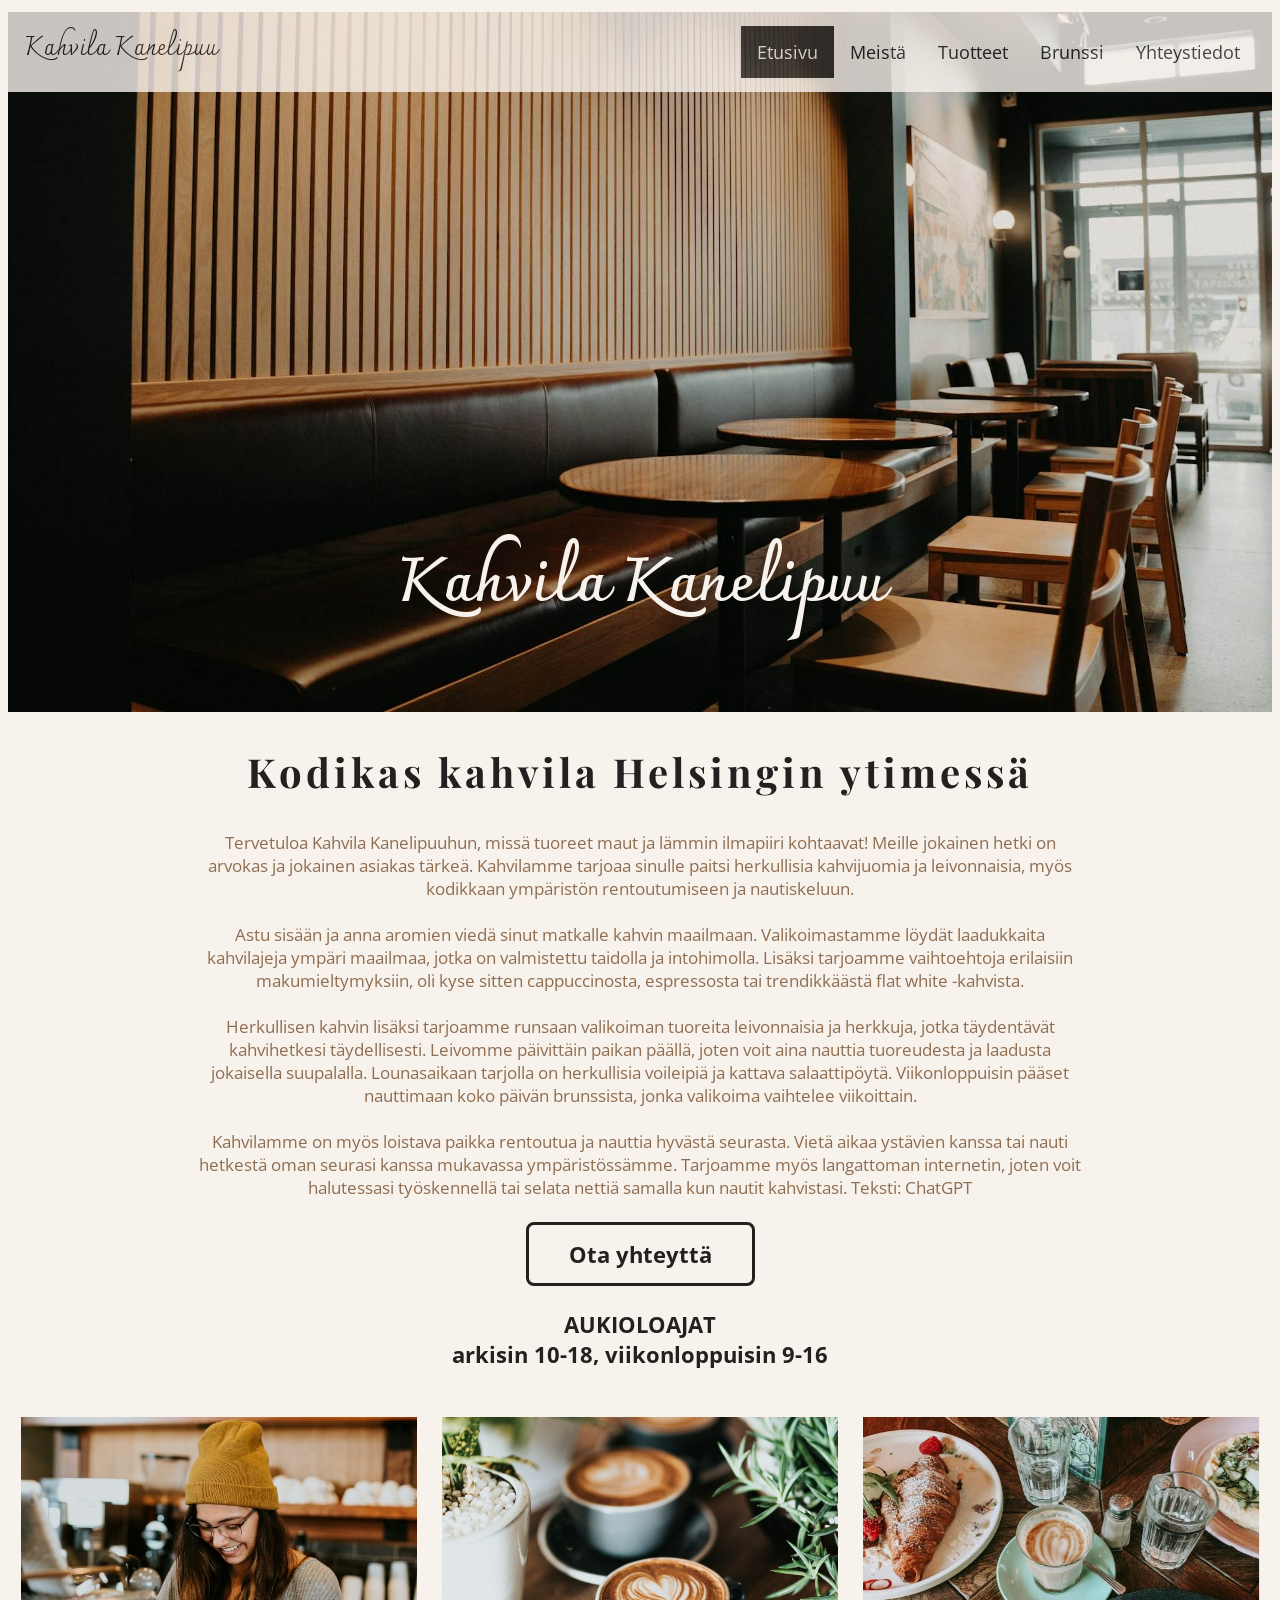
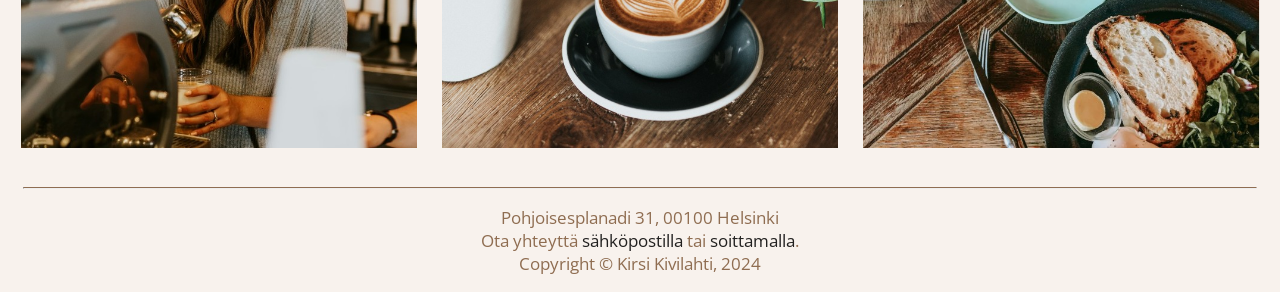
<file: index.html>
<!DOCTYPE html>
<html lang="fi">
<head>
<meta charset="UTF-8">
<meta name="viewport" content="height=device-height, initial-scale=1">
<meta name="robots" content="noindex">
<meta name="googlebot" content="noindex">

<link rel="stylesheet" href="tyyli.css">
<link rel="stylesheet" href="https://fonts.googleapis.com/css?family=Charmonman">
    
<title>Kahvila Kanelipuu - Kodikas kahvila Helsingin ytimessä</title>   
</head>
<body> 

  <!-- Kuva, navi ja otsikko -->
  <div class="bg-img">
    <div class="container">
      <div class="topnav" id="myTopnav">
        <a href="javascript:void(0);" class="icon" onclick="myFunction()">☰</a>
          Kahvila Kanelipuu
            
          <a href="yhteystiedot.html">Yhteystiedot</a>
          <a href="brunssi.html">Brunssi</a>
          <a href="tuotteet.html">Tuotteet</a>
          <a href="meista.html">Meistä</a>
          <a href="https://kkivilahti.github.io/" id="valittu">Etusivu</a>
      </div>
      <div class="centered">
        <h1>Kahvila Kanelipuu</h1>
      </div>
    </div>
  </div>

<!-- Esittelyteksti --> 
  <h2>Kodikas kahvila Helsingin ytimessä</h2>
    <p>
      Tervetuloa Kahvila Kanelipuuhun, missä tuoreet maut ja lämmin ilmapiiri kohtaavat! Meille jokainen hetki on arvokas
      ja jokainen asiakas tärkeä. Kahvilamme tarjoaa sinulle paitsi herkullisia kahvijuomia ja leivonnaisia, myös kodikkaan 
      ympäristön rentoutumiseen ja nautiskeluun.
      <br><br>
      Astu sisään ja anna aromien viedä sinut matkalle kahvin maailmaan. Valikoimastamme löydät laadukkaita kahvilajeja ympäri maailmaa, 
      jotka on valmistettu taidolla ja intohimolla. Lisäksi tarjoamme vaihtoehtoja erilaisiin makumieltymyksiin, oli kyse sitten cappuccinosta, 
      espressosta tai trendikkäästä flat white -kahvista.
      <br><br>
      Herkullisen kahvin lisäksi tarjoamme runsaan valikoiman tuoreita leivonnaisia ja herkkuja, jotka täydentävät kahvihetkesi täydellisesti. 
      Leivomme päivittäin paikan päällä, joten voit aina nauttia tuoreudesta ja laadusta jokaisella suupalalla. Lounasaikaan tarjolla on 
      herkullisia voileipiä ja kattava salaattipöytä. Viikonloppuisin pääset nauttimaan koko päivän brunssista, jonka
      valikoima vaihtelee viikoittain.
      <br><br>
      Kahvilamme on myös loistava paikka rentoutua ja nauttia hyvästä seurasta. Vietä aikaa ystävien kanssa tai nauti hetkestä oman seurasi 
      kanssa mukavassa ympäristössämme. Tarjoamme myös langattoman internetin, joten voit halutessasi työskennellä tai selata nettiä samalla 
      kun nautit kahvistasi. Teksti: ChatGPT
      <br><br>
      <a class="btn btn-primary" href="yhteystiedot.html" role="button">Ota yhteyttä</a><br><br>
      <span class="nosto">AUKIOLOAJAT<br>arkisin 10-18, viikonloppuisin 9-16</span>
    </p>
    <br>
    
    <!-- Kuvalinkit -->
    <div class="container-wrapper">
      <div class="container2">
        <img src="tyontekijapieni.jpg" alt="Kuva kahvilatyöntekijästä" class="image" style="width:100%">
        <div class="middle">
          <div class="text"><a href="meista.html">Meistä</a></div>
        </div>
      </div>

      <div class="container3">
        <img src="tuotteet.jpg" alt="Kuva kahvikupeista" class="image" style="width:100%">
        <div class="middle">
          <div class="text"><a href="tuotteet.html">Tuotteet</a></div>
        </div>
      </div>

      <div class="container4">
        <img src="brunssi.jpg" alt="Kuva brunssitarjoilusta" class="image" style="width:100%">
        <div class="middle">
          <div class="text"><a href="brunssi.html">Brunssi</a></div>
        </div>
      </div>
    </div>
  
  <!-- Alatunniste -->
  <footer>
    <div>
      <br><hr>
      <p>
        Pohjoisesplanadi 31, 00100 Helsinki<br>
        Ota yhteyttä <a href="mailto:kanelipuu@gmail.com">sähköpostilla</a> tai
        <a href="tel:040404040">soittamalla</a>.
        <br>Copyright &copy; Kirsi Kivilahti, 2024
      </p>
    </div>
  </footer>
    
  <!-- Navigointi pienille näytöille -->
   <script>
      function myFunction() {
        var x = document.getElementById("myTopnav");
        if (x.className === "topnav") {
          x.className += " responsive";
        } else {
          x.className = "topnav";
        }
      } 
  </script>
  </body></html>
</file>
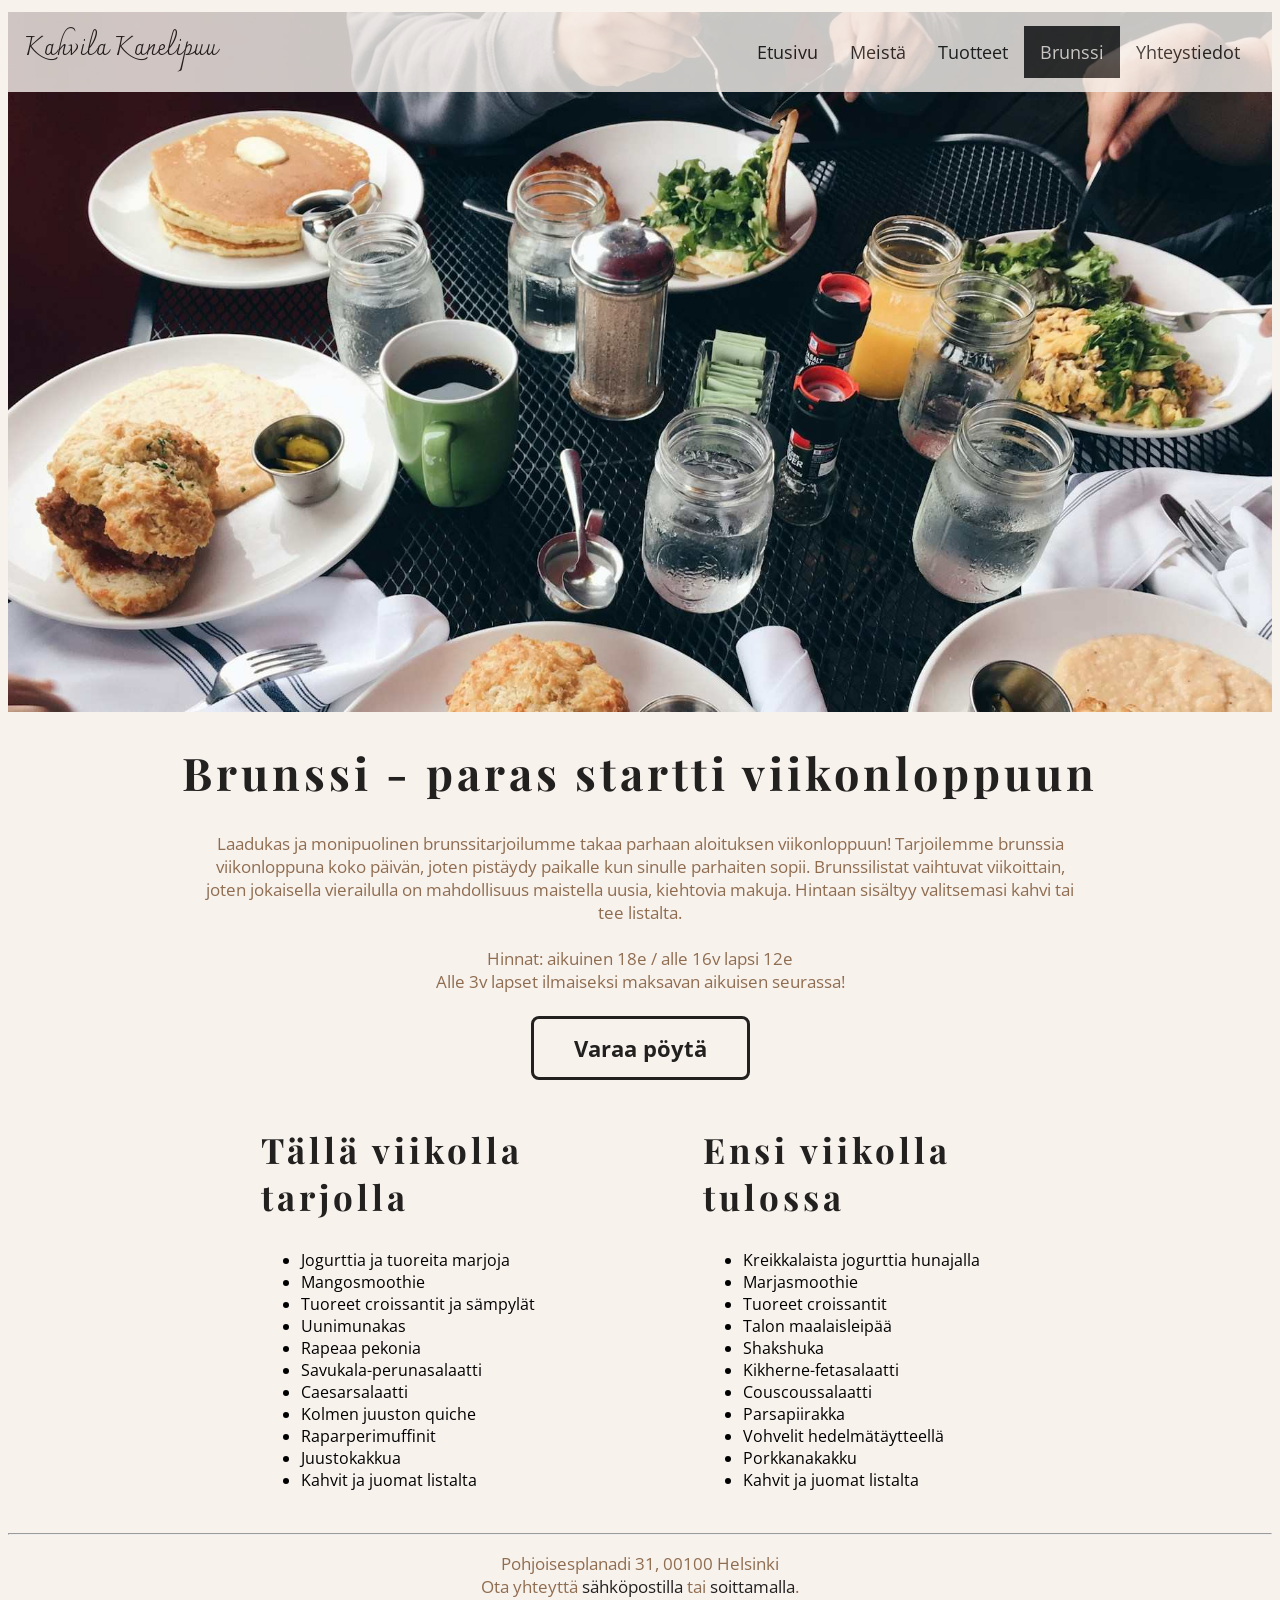
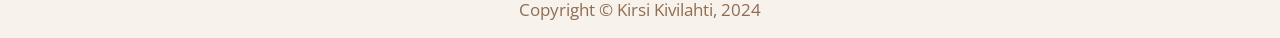
<file: brunssi.html>
<!DOCTYPE html>
<html lang="fi">
<head>
<meta name="robots" content="noindex">
<meta name="googlebot" content="noindex">
<meta name="viewport" content="height=device-height, initial-scale=1">
<meta charset="UTF-8">
    <link rel="stylesheet" href="tyyli4.css">
    <title>Kahvila Kanelipuu - Kruunaa viikonloppusi herkullisella brunssilla</title>
</head>

<body>
  <!-- Kuva ja navi -->
  <div class="bg-img">
    <div class="container">
      <div class="topnav" id="myTopnav">
      <a href="javascript:void(0);" class="icon" onclick="myFunction()">☰</a>
        Kahvila Kanelipuu
            
        <a href="yhteystiedot.html">Yhteystiedot</a>
        <a href="brunssi.html" id="valittu">Brunssi</a>
        <a href="tuotteet.html">Tuotteet</a>
        <a href="meista.html">Meistä</a>
        <a href="https://kkivilahti.github.io/">Etusivu</a>
      </div>
    </div>
  </div>
      
<!-- Sivun pääsisältö, brunssilistat -->
<h1>Brunssi - paras startti viikonloppuun</h1>
<p>
  Laadukas ja monipuolinen brunssitarjoilumme takaa parhaan aloituksen viikonloppuun! Tarjoilemme
  brunssia viikonloppuna koko päivän, joten pistäydy paikalle kun sinulle parhaiten sopii.
  Brunssilistat vaihtuvat viikoittain, joten jokaisella vierailulla on mahdollisuus maistella uusia, kiehtovia makuja. 
  Hintaan sisältyy valitsemasi kahvi tai tee listalta. 
<br><br>
  Hinnat: aikuinen 18e / alle 16v lapsi 12e<br>
  Alle 3v lapset ilmaiseksi maksavan aikuisen seurassa!<br><br>
<a class="btn btn-primary" href="yhteystiedot.html" role="button">Varaa pöytä</a>
</p>

<div class="row">
  <div class="column">
    <h2>Tällä viikolla tarjolla</h2>
      <ul>
        <li>Jogurttia ja tuoreita marjoja</li>
        <li>Mangosmoothie</li>
        <li>Tuoreet croissantit ja sämpylät</li>
        <li>Uunimunakas</li>
        <li>Rapeaa pekonia</li>
        <li>Savukala-perunasalaatti</li>
        <li>Caesarsalaatti</li>
        <li>Kolmen juuston quiche</li>
        <li>Raparperimuffinit</li>
        <li>Juustokakkua</li>
        <li>Kahvit ja juomat listalta</li>
      </ul>
  </div>
  <div class="column">
    <h2>Ensi viikolla tulossa</h2>
    <ul>
      <li>Kreikkalaista jogurttia hunajalla</li>
      <li>Marjasmoothie</li>
      <li>Tuoreet croissantit</li>
      <li>Talon maalaisleipää</li>
      <li>Shakshuka</li>
      <li>Kikherne-fetasalaatti</li>
      <li>Couscoussalaatti</li>
      <li>Parsapiirakka</li>
      <li>Vohvelit hedelmätäytteellä</li>
      <li>Porkkanakakku</li>
      <li>Kahvit ja juomat listalta</li>
    </ul>
  </div>
</div>

<!-- Alatunniste -->
<footer>
    <div>
      <br><hr>
      <p>Pohjoisesplanadi 31, 00100 Helsinki<br>
        Ota yhteyttä <a href="mailto:kanelipuu@gmail.com">sähköpostilla</a> tai
        <a href="tel:040404040">soittamalla</a>.
        <br>Copyright &copy; Kirsi Kivilahti, 2024</p>
    </div>
  </footer>

<!-- Navigointi pienille näytöille -->
 <script>
  function myFunction() {
    var x = document.getElementById("myTopnav");
    if (x.className === "topnav") {
      x.className += " responsive";
    } else {
      x.className = "topnav";
    }
  } </script> 
</body>
</html>
</file>
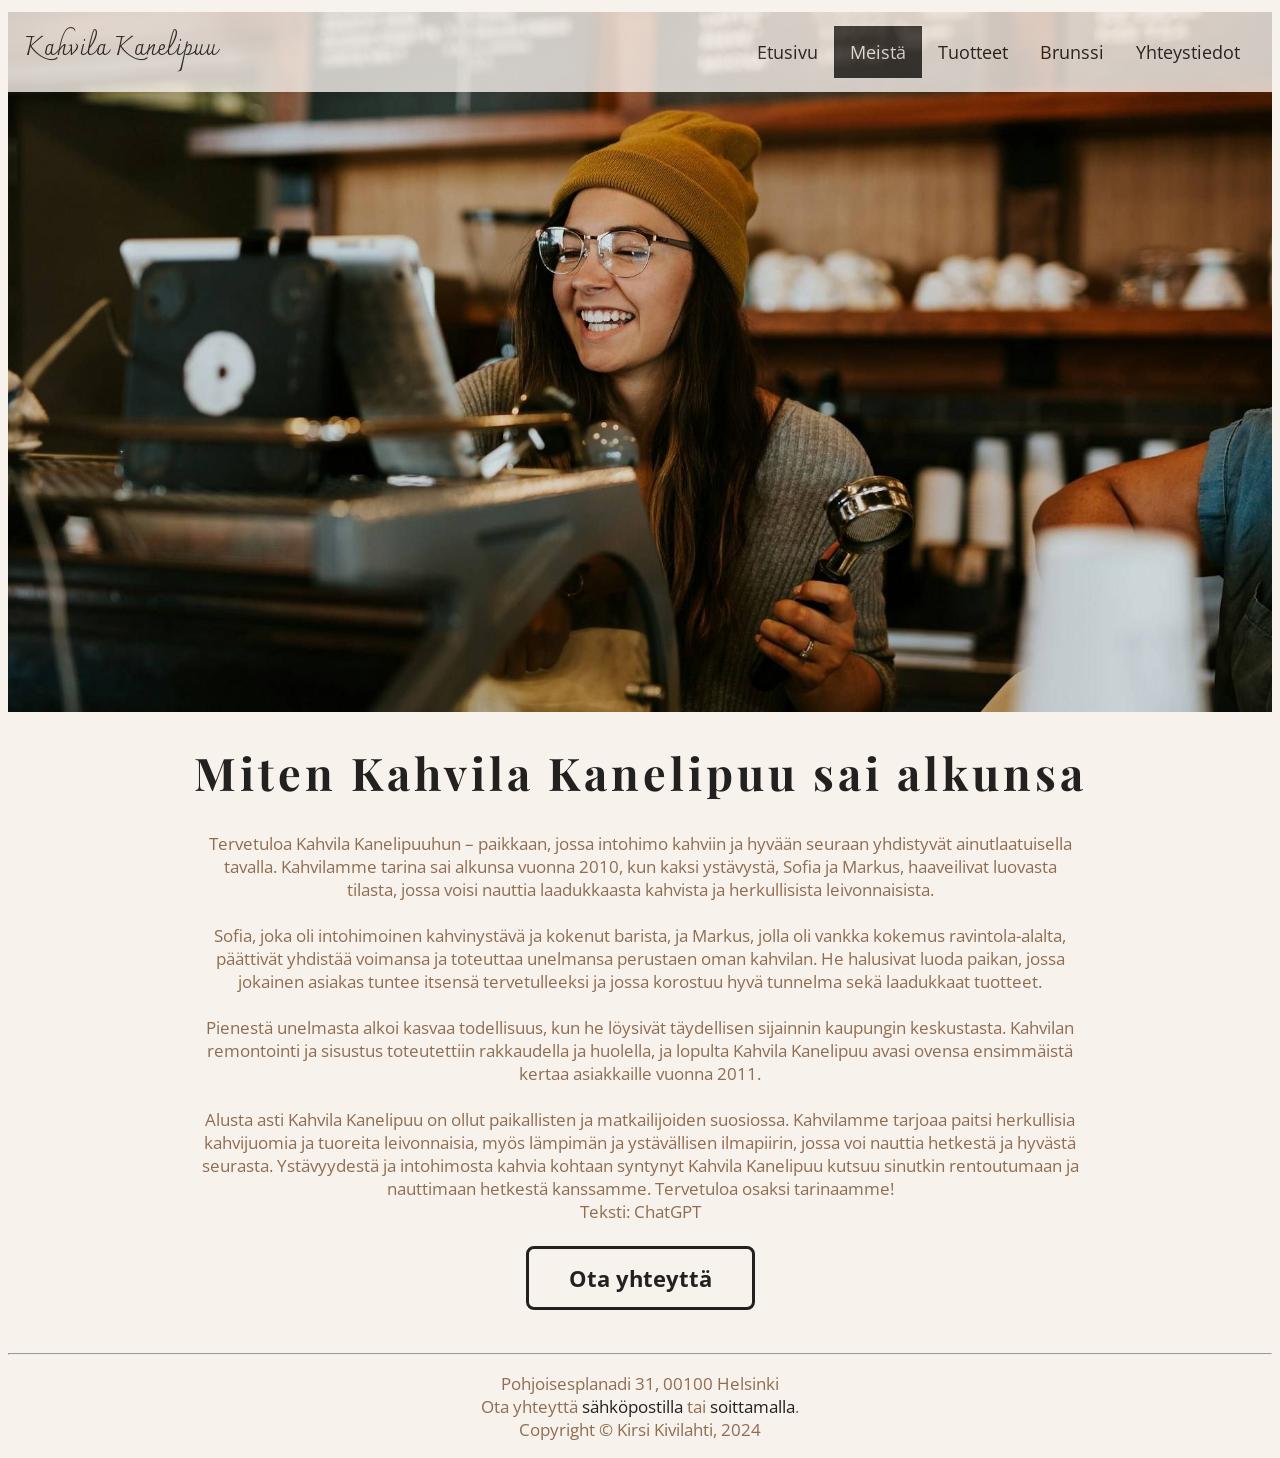
<file: meista.html>
<!DOCTYPE html>
<html lang="fi">
<head>
<meta name="robots" content="noindex">
<meta name="googlebot" content="noindex">
<meta name="viewport" content="height=device-height, initial-scale=1">
<meta charset="UTF-8">
    <link rel="stylesheet" href="tyyli2.css">
    <title>Kahvila Kanelipuu - Kahvia taidolla ja intohimolla</title>
</head>

<body>
  <!-- Kuva ja navi -->
  <div class="bg-img">
    <div class="container">
      <div class="topnav" id="myTopnav">
      <a href="javascript:void(0);" class="icon" onclick="myFunction()">☰</a>
        Kahvila Kanelipuu
        
        <a href="yhteystiedot.html">Yhteystiedot</a>
        <a href="brunssi.html">Brunssi</a>
        <a href="tuotteet.html">Tuotteet</a>
        <a href="meista.html" id="valittu">Meistä</a>
        <a href="https://kkivilahti.github.io/">Etusivu</a>
      </div>
    </div>
  </div>

<!-- Sivun pääsisältö, esittelyteksti -->
  <h1>Miten Kahvila Kanelipuu sai alkunsa</h1>
    <p>
      Tervetuloa Kahvila Kanelipuuhun – paikkaan, jossa intohimo kahviin ja hyvään seuraan yhdistyvät ainutlaatuisella tavalla. 
      Kahvilamme tarina sai alkunsa vuonna 2010, kun kaksi ystävystä, Sofia ja Markus, haaveilivat luovasta tilasta, jossa 
      voisi nauttia laadukkaasta kahvista ja herkullisista leivonnaisista.
            <br><br>
      Sofia, joka oli intohimoinen kahvinystävä ja kokenut barista, ja Markus, jolla oli vankka kokemus ravintola-alalta, 
      päättivät yhdistää voimansa ja toteuttaa unelmansa perustaen oman kahvilan. He halusivat luoda paikan, jossa jokainen 
      asiakas tuntee itsensä tervetulleeksi ja jossa korostuu hyvä tunnelma sekä laadukkaat tuotteet.
            <br><br>
      Pienestä unelmasta alkoi kasvaa todellisuus, kun he löysivät täydellisen sijainnin kaupungin keskustasta. Kahvilan 
      remontointi ja sisustus toteutettiin rakkaudella ja huolella, ja lopulta Kahvila Kanelipuu avasi ovensa ensimmäistä kertaa asiakkaille vuonna 2011.
            <br><br>
      Alusta asti Kahvila Kanelipuu on ollut paikallisten ja matkailijoiden suosiossa. Kahvilamme tarjoaa paitsi herkullisia kahvijuomia 
      ja tuoreita leivonnaisia, myös lämpimän ja ystävällisen ilmapiirin, jossa voi nauttia hetkestä ja hyvästä seurasta. Ystävyydestä ja 
      intohimosta kahvia kohtaan syntynyt Kahvila Kanelipuu kutsuu sinutkin rentoutumaan ja nauttimaan hetkestä kanssamme. Tervetuloa osaksi tarinaamme!
      <br>Teksti: ChatGPT<br><br>
    
    <a class="btn btn-primary" href="yhteystiedot.html" role="button">Ota yhteyttä</a>
  </p>

<!-- Alatunniste -->
<footer>
    <div><br><hr>
      <p>Pohjoisesplanadi 31, 00100 Helsinki <br>
        Ota yhteyttä <a href="mailto:info@kahvilakanelipuu.fi">sähköpostilla</a> tai
        <a href="tel:040404040">soittamalla</a>.
        <br>Copyright &copy; Kirsi Kivilahti, 2024</p>
    </div>
  </footer>

<!-- Navigointi pienille näytöille -->
<script>
    function myFunction() {
      var x = document.getElementById("myTopnav");
      if (x.className === "topnav") {
        x.className += " responsive";
      } else {
        x.className = "topnav";
      }
    } 
</script> 
</body></html>
</file>
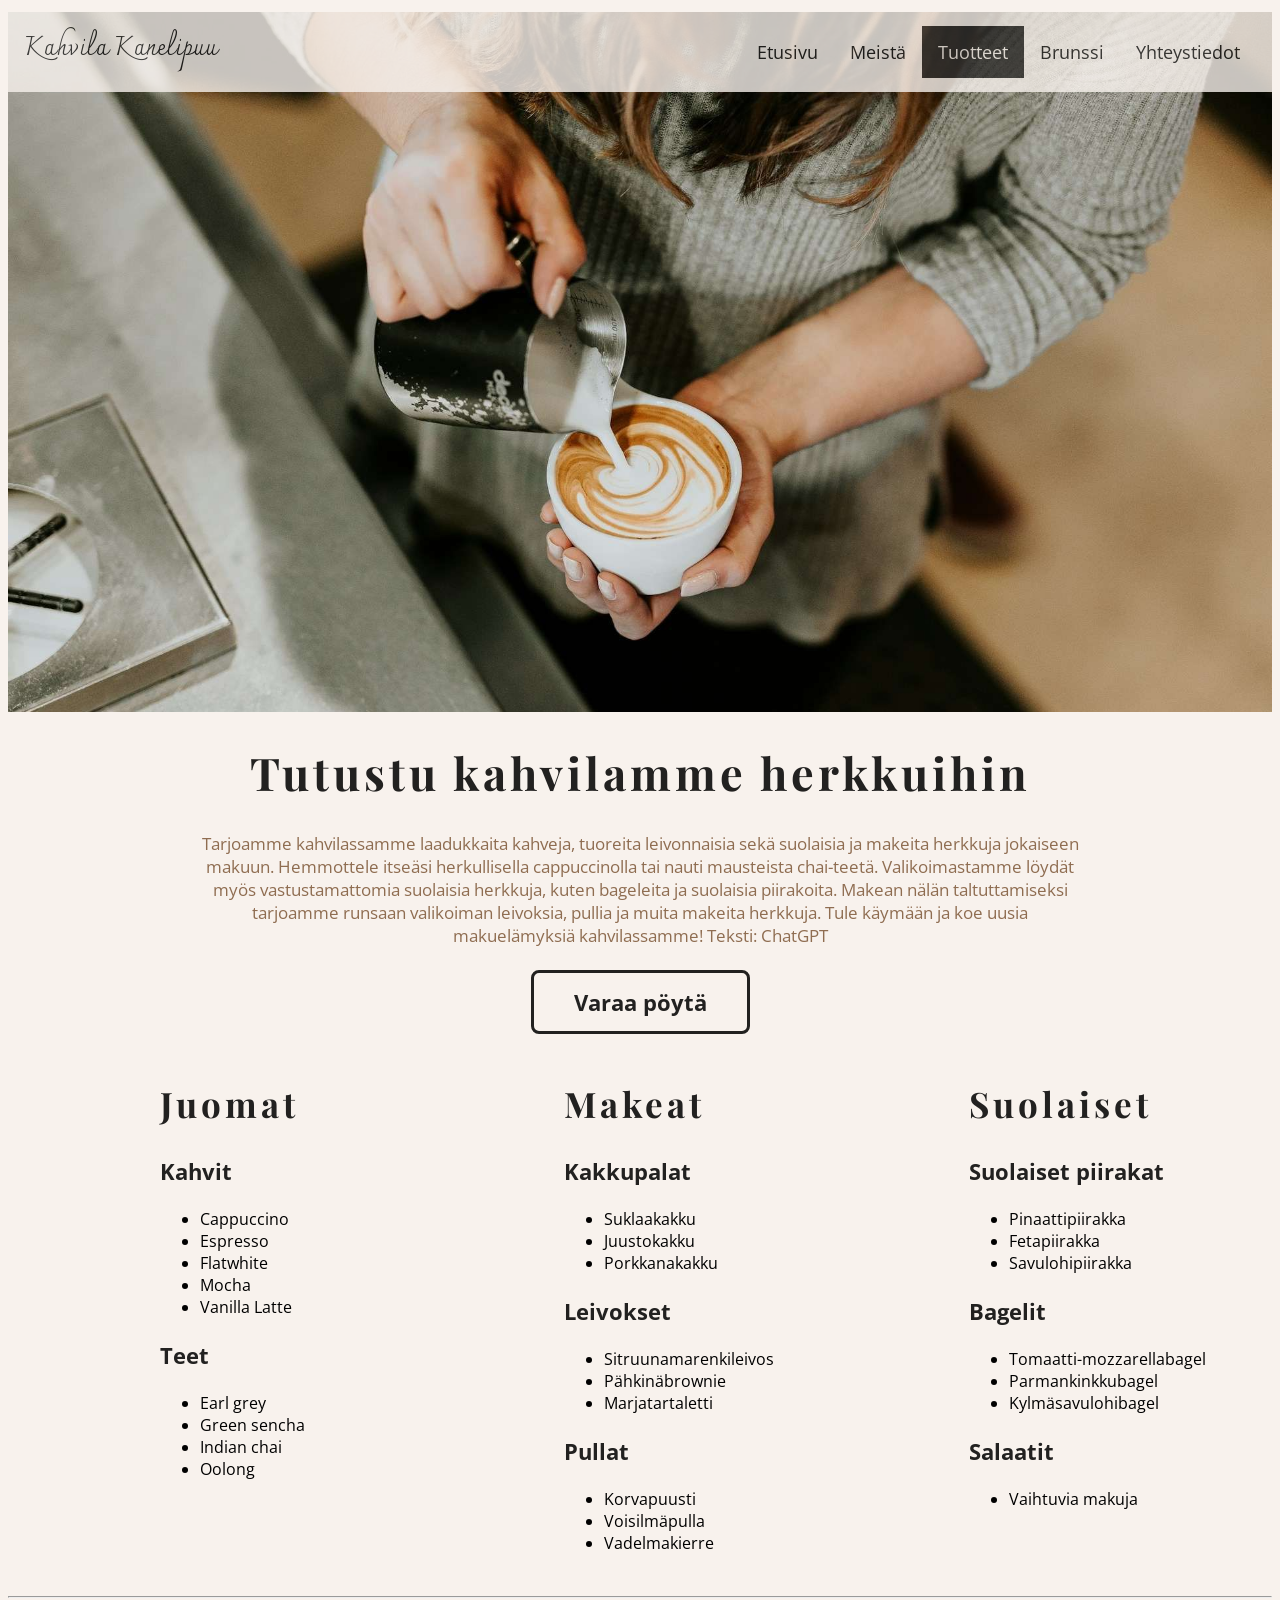
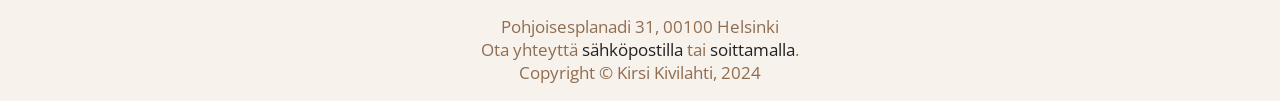
<file: tuotteet.html>
<!DOCTYPE html>
<html lang="fi">
<head>
<meta name="robots" content="noindex">
<meta name="googlebot" content="noindex">
<meta name="viewport" content="height=device-height, initial-scale=1">
<meta charset="UTF-8">
    <link rel="stylesheet" href="tyyli3.css">
    <title>Kahvila Kanelipuu - Ensiluokkaista kahvia ja tuoreita leivonnaisia</title>
</head>

<body>
  <!-- Kuva ja navi -->
  <div class="bg-img">
    <div class="container">
      <div class="topnav" id="myTopnav">
      <a href="javascript:void(0);" class="icon" onclick="myFunction()">☰</a>
        Kahvila Kanelipuu
            
        <a href="yhteystiedot.html">Yhteystiedot</a>
        <a href="brunssi.html">Brunssi</a>
        <a href="tuotteet.html" id="valittu">Tuotteet</a>
        <a href="meista.html">Meistä</a>
        <a href="https://kkivilahti.github.io/">Etusivu</a>
      </div>
    </div>
  </div>

  <h1>Tutustu kahvilamme herkkuihin</h1>
  <p>
    Tarjoamme kahvilassamme laadukkaita kahveja, tuoreita leivonnaisia sekä suolaisia ja makeita herkkuja
    jokaiseen makuun. Hemmottele itseäsi herkullisella cappuccinolla tai nauti mausteista chai-teetä.
    Valikoimastamme löydät myös vastustamattomia suolaisia herkkuja, kuten bageleita ja suolaisia piirakoita. 
    Makean nälän taltuttamiseksi tarjoamme runsaan valikoiman leivoksia, pullia ja muita makeita 
    herkkuja. Tule käymään ja koe uusia makuelämyksiä kahvilassamme! Teksti: ChatGPT
  <br><br>
  <a class="btn btn-primary" href="yhteystiedot.html" role="button">Varaa pöytä</a>
  </p>

  <!-- Tuotelistat -->
  <div class="row">
    <div class="column">
      <h2>Juomat</h2>
        <h3>Kahvit</h3>
        <ul>
          <li>Cappuccino</li>
          <li>Espresso</li>
          <li>Flatwhite</li>
          <li>Mocha</li>
          <li>Vanilla Latte</li>
        </ul>
        <h3>Teet</h3>
        <ul>
          <li>Earl grey</li>
          <li>Green sencha</li>
          <li>Indian chai</li>
          <li>Oolong</li>
        </ul>
    </div>
    <div class="column">
      <h2>Makeat</h2>
      <h3>Kakkupalat</h3>
      <ul>
        <li>Suklaakakku</li>
        <li>Juustokakku</li>
        <li>Porkkanakakku</li>
      </ul>
      <h3>Leivokset</h3>
      <ul>
        <li>Sitruunamarenkileivos</li>
        <li>Pähkinäbrownie</li>
        <li>Marjatartaletti</li>
      </ul>
      <h3>Pullat</h3>
      <ul>
        <li>Korvapuusti</li>
        <li>Voisilmäpulla</li>
        <li>Vadelmakierre</li>
      </ul>
    </div>
    <div class="column">
      <h2>Suolaiset</h2>
      <h3>Suolaiset piirakat</h3>
      <ul>
        <li>Pinaattipiirakka</li>
        <li>Fetapiirakka</li>
        <li>Savulohipiirakka</li>
      </ul>
      <h3>Bagelit</h3>
      <ul>
        <li>Tomaatti-mozzarellabagel</li>
        <li>Parmankinkkubagel</li>
        <li>Kylmäsavulohibagel</li>
      </ul>
      <h3>Salaatit</h3>
      <ul>
        <li>Vaihtuvia makuja</li>
      </ul>
    </div>
  </div>

<!-- Alatunniste -->
<footer>
    <div><br><hr>
      <p>Pohjoisesplanadi 31, 00100 Helsinki<br>
        Ota yhteyttä <a href="mailto:kanelipuu@gmail.com">sähköpostilla</a> tai
        <a href="tel:040404040">soittamalla</a>.
        <br>Copyright &copy; Kirsi Kivilahti, 2024</p>
    </div>
  </footer>

<!-- Navi pienille näytöille -->
  <script>
  function myFunction() {
    var x = document.getElementById("myTopnav");
    if (x.className === "topnav") {
      x.className += " responsive";
    } else {
      x.className = "topnav";
    }
  } 
  </script> 
</body>
</html>
</file>
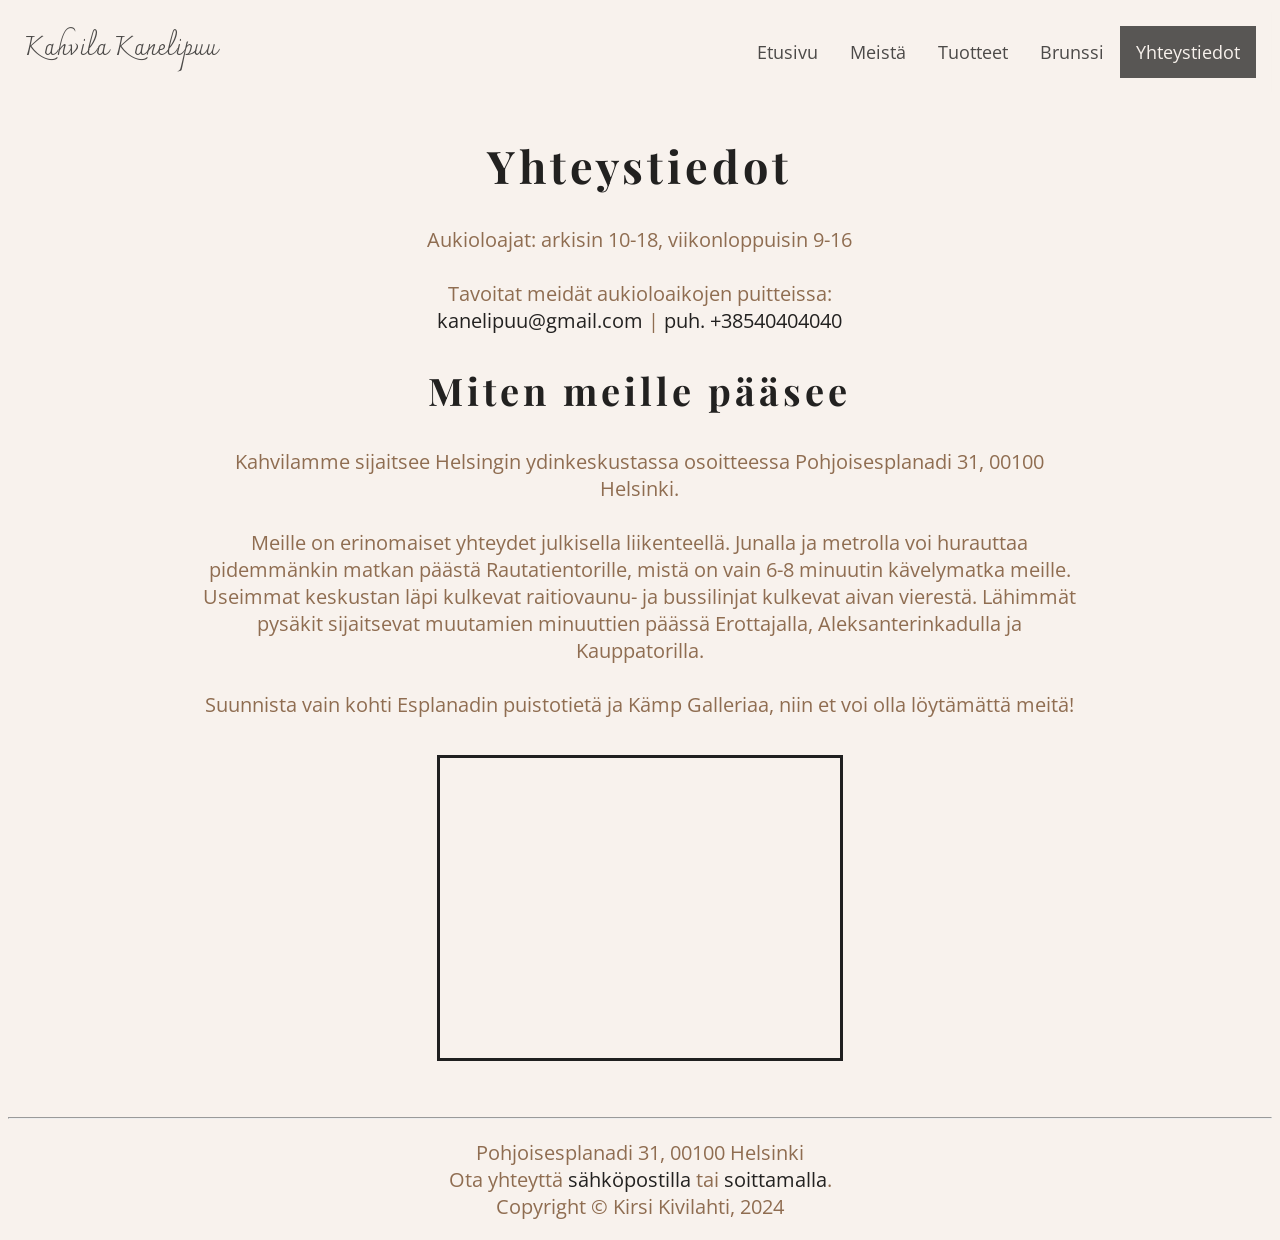
<file: yhteystiedot.html>
<!DOCTYPE html>
<html lang="fi">
<head>
<meta name="robots" content="noindex">
<meta name="googlebot" content="noindex">
<meta name="viewport" content="height=device-height, initial-scale=1">
<meta charset="UTF-8">

<link rel="stylesheet" href="tyyli5.css">
<title>Kahvila Kanelipuu - arvostamme yhteydenottoasi</title>
</head>

<body>
<!-- Navigointi -->
<div class="topnav" id="myTopnav">
  <a href="javascript:void(0);" class="icon" onclick="myFunction()">☰</a>
    Kahvila Kanelipuu
        
    <a href="yhteystiedot.html" id="valittu">Yhteystiedot</a>
    <a href="brunssi.html">Brunssi</a>
    <a href="tuotteet.html">Tuotteet</a>
    <a href="meista.html">Meistä</a>
    <a href="https://kkivilahti.github.io/">Etusivu</a>
</div>

<!-- Sivun tekstit ja kartta -->
<div class="container">
  <div class="text">
    <h1>Yhteystiedot</h1>
    <p>
      Aukioloajat: arkisin 10-18, viikonloppuisin 9-16<br><br>
      Tavoitat meidät aukioloaikojen puitteissa:<br>
      <a href="mailto:kanelipuu@gmail.com">kanelipuu@gmail.com</a> | <a href="tel:040404040">puh. +38540404040</a>
    </p>

    <h2>Miten meille pääsee</h2>
    <p>
      Kahvilamme sijaitsee Helsingin ydinkeskustassa osoitteessa Pohjoisesplanadi 31, 00100 Helsinki.<br><br>
      Meille on erinomaiset yhteydet julkisella liikenteellä. Junalla ja metrolla voi hurauttaa pidemmänkin matkan päästä Rautatientorille, mistä on vain 6-8 minuutin kävelymatka meille. 
      Useimmat keskustan läpi kulkevat raitiovaunu- ja bussilinjat kulkevat aivan vierestä. Lähimmät pysäkit sijaitsevat muutamien minuuttien päässä 
      Erottajalla, Aleksanterinkadulla ja Kauppatorilla.<br><br>Suunnista vain kohti Esplanadin puistotietä ja Kämp Galleriaa, niin et voi olla löytämättä meitä!</p>
  </div>
  <div>
      <iframe id="kartta" src="https://www.google.com/maps/embed?pb=!1m18!1m12!1m3!1d1984.743037722776!2d24.947355491489816!3d60.16843271436221!2m3!1f0!2f0!3f0!3m2!1i1024!2i768!4f13.1!3m3!1m2!1s0x46920bce9784a7f1%3A0xcd8d79f54efd8bd5!2sPohjoisesplanadi%2031%2C%2000100%20Helsinki!5e0!3m2!1sfi!2sfi!4v1709812743510!5m2!1sfi!2sfi" width="400" height="300" style="border: 3px solid #202020;" allowfullscreen="" loading="lazy" referrerpolicy="no-referrer-when-downgrade"></iframe>
  </div>
</div>

<!-- Alatunniste -->
<footer>
  <div>
    <br><hr>
    <p>
      Pohjoisesplanadi 31, 00100 Helsinki<br>
      Ota yhteyttä <a href="mailto:kanelipuu@gmail.com">sähköpostilla</a> tai
      <a href="tel:040404040">soittamalla</a>.
      <br>Copyright &copy; Kirsi Kivilahti, 2024
    </p>
  </div>
</footer>

<!-- Navigointi pienille näytöille-->
  <script>
    function myFunction() {
      var x = document.getElementById("myTopnav");
      if (x.className === "topnav") {
        x.className += " responsive";
      } else {
        x.className = "topnav";
      }
    }
  </script> 
  </body></html>
</file>
<file: tyyli.css>
@import url(https://fonts.googleapis.com/css?family=Charmonman);
@import url(https://fonts.googleapis.com/css?family=Playfair+Display);
@import url(https://fonts.googleapis.com/css?family=Open+Sans);

body {
  background-color: #f8f2ed;
} 

h1 {
  font-family: "Charmonman";
  font-size: 100px;
  color: #f8f2ed;
}

h2 {
  font-family: "Playfair Display";
  font-size: 55px;
  letter-spacing: 4px;
  color: #222120;
  text-align: center;
}

h3 { 
  font-family: "Playfair Display";
  font-size: 30px;
  letter-spacing: 4px;
  color: #222120;
  text-align: center;
}

p {
  font-family: "Open Sans", sans-serif;
  font-size: 17px;
  color: #8F6D51;
  margin-right: 15%;
  margin-left: 15%; 
  text-align: center;
}

hr {
  border-top: 1px solid #8F6D51;
  margin-right: 15px;
  margin-left: 15px;
}

/* Span tekstin asetukset */
.nosto {
  font-size: 22px;
  color: #222120;
  font-weight: bold;
}

/* Ota yhteyttä -nappi */
.btn {
  display: inline-block;
  color: #222120;
  font-size: 22px;
  font-weight: bold;
  text-align: center;
  text-decoration: none;
  padding: 14px 40px;
  border-radius: 8px;
  border: 3px solid #222120;
}

/* Linkkien tyylit */
a:link {
  color: #222120;
  background-color: transparent;
  text-decoration: none;
  font-family: "Open Sans", sans-serif;
}

a:visited {
  color: #222120;
}

a:hover {
  color: #996134e1;
  background-color: transparent;
  text-decoration: none;
  font-family: "Open Sans", sans-serif;
}

/* Etusivukuvan asetukset */
.bg-img {
  background-image: url("front.jpg");
  width: 100%; 
  min-height: 920px;

  background-position: center;
  background-repeat: no-repeat;
  background-size: cover;
  margin: 0;
  padding: 0;
  position: relative;
  }

  .container { 
    width: auto; 
  }
  
  /* Navigointi */
  .topnav {
    overflow: hidden;
    background-color: #f8f2ed;
    opacity: 0.8;
    font-family: "Charmonman";
    color: #222120;
    text-align: left;
    padding: 14px 16px;
    text-decoration: none;
    font-size: 24px;
    margin-top: 12px;
    margin-bottom: -12px;
  }
  
  .topnav a {
    float: right;
    color: #222120;
    text-align: center;
    padding: 14px 16px;
    font-family: "Open Sans", sans-serif;
    text-decoration: none;
    font-size: 18px;
  }
  
  .topnav a:hover {
    color: #f8f2ed;
    background-color: #222120;
    opacity: 0.8;
  }

  #valittu {
    color: #f8f2ed;
    background-color: black;
    opacity: 0.8;
 }

  /* Tekstin asettelu etusivun kuvassa */
  .centered {
  position: absolute;
  top: 82%;
  left: 50%;
  transform: translate(-50%, -50%);
  }

  /* Kuvalinkkien asetukset */
  .container-wrapper {
    display: flex;
    flex-wrap: wrap;
    justify-content: space-evenly;
  }

  .container2,
  .container3,
  .container4 {
    position: relative;
    width: calc(33.33% - 2%); 
    margin: 1%; 
  }

  .image {
    opacity: 1;
    display: block;
    width: 100%;
    height: auto;
    transition: .5s ease;
    backface-visibility: hidden;
  }

  .middle {
    transition: .5s ease;
    opacity: 0;
    position: absolute;
    top: 50%;
    left: 50%;
    transform: translate(-50%, -50%);
    -ms-transform: translate(-50%, -50%);
    text-align: center;
  }
  
  .container2:hover .image,
  .container3:hover .image,
  .container4:hover .image {
    opacity: 0.3;
  }

  .container2:hover .middle,
  .container3:hover .middle,
  .container4:hover .middle {
    opacity: 1;
  }

  .text {
    background-color: #f8f2ed;
    color: black;
    font-size: 18px;
    font-family: "Open Sans", sans-serif;
    padding: 16px 32px;
  }
  
  /* footer */
  .footer {
    font-family: "Open Sans", sans-serif;
    color: #8F6D51;
    font-size: 12px;
    display: flex;
    justify-content: center;
    align-items: center;
    padding: 30px 10px;
  }
  

/* mobiili */
@media only screen and (max-width: 700px) {
  .bg-img {
    background-image: url("frontmobile2.jpg");
    min-height: 580px; 
  }
  p {
    margin-left: 5%;
    margin-right: 5%;
  }
  h1 {
    font-size: 60px;
  }
  h2 {
    font-size: 35px;
  }
  .container2,
  .container3,
  .container4 {
    width: calc(50% - 2%);
  }
  .container2,
  .container3,
  .container4 {
    width: 100%; 
    margin: 0 0 20px 0; 
  }
  .centered {
    display: none;
  }
  .topnav a {
    display: none; 
  }
  .topnav a.icon {
    float: right;
    display: block;
  }
  .topnav.responsive {
    position: relative;
  }
  .topnav.responsive a {
    display: block;
    float: none;
    text-align: left;
  }
}

/* tabletti */
 @media only screen and (max-width: 1000px) {
  .bg-img {
    min-height: 600px;
  }
  h1 {
    font-size: 42px;
  }
  h2 {
    font-size: 28px;
  }
  .topnav a {
    display: none; 
  }
  .topnav a.icon {
    float: right;
    display: block;
  }
  .topnav.responsive {
    position: relative;
  }
  .topnav.responsive a {
    display: block;
    float: none;
    text-align: left;
  }
  .nosto {
    font-size: 20px;
  }
}
  
/* pienempi tietokoneen näyttö */
@media (min-width: 1000px) {
  .bg-img {
    min-height: 700px;
  }
  h1 {
    font-size: 60px;
  }
  h2 {
    font-size: 40px;
  }
  .icon {
    display: none;
  }
}
  
/* iso näyttö */
@media only screen and (min-width: 1600px) {
  .bg-img {
    min-height: 920px;
  }
  h1 {
    font-size: 95px;
  }
  h2 {
    font-size: 55px;
  }
  .icon {
    display: none;
  } 
}
</file>
<file: tyyli4.css>
@import url(https://fonts.googleapis.com/css?family=Charmonman);
@import url(https://fonts.googleapis.com/css?family=Playfair+Display);
@import url(https://fonts.googleapis.com/css?family=Open+Sans);

body {
    background-color: #f8f2ed;
} 

h1 {
    font-family: "Playfair Display";
    font-size: 45px;
    letter-spacing: 4px;
    color: #222120;
    text-align: center;
}

h2 {
    font-family: "Playfair Display";
    font-size: 32px;
    letter-spacing: 4px;
    color: #222120;
}

p {
    font-family: "Open Sans", sans-serif;
    font-size: 17px;
    color: #8F6D51;
    margin-right: 15%;
    margin-left: 15%;
    text-align: center;
}

/* Linkkien tyylit */
a:link {
  color: #222120;
  background-color: transparent;
  text-decoration: none;
  font-family: "Open Sans", sans-serif;
}

a:visited {
  color: #222120;
}

a:hover {
  color: #996134e1;
  background-color: transparent;
  text-decoration: none;
  font-family: "Open Sans", sans-serif;
}

/* Kuvan asetukset */
.bg-img {
  background-image: url("brunssi4.jpg");
  width: 100%; 
  min-height: 920px;
  
  background-position: center;
  background-repeat: no-repeat;
  background-size: cover;
  margin: 0;
  padding: 0;
  position: relative;
}

.container {
  width: auto; 
}
    
/* Navigointi */
.topnav {
  overflow: hidden;
  background-color: #f8f2ed;
  opacity: 0.8;
  font-family: "Charmonman";
  color: #222120;
  text-align: left;
  padding: 14px 16px;
  text-decoration: none;
  font-size: 24px;
  margin-top: 12px;
  margin-bottom: -12px;
}
    
.topnav a {
  float: right;
  color: #222120;
  text-align: center;
  padding: 14px 16px;
  font-family: "Open Sans", sans-serif;
  text-decoration: none;
  font-size: 18px;
}
    
.topnav a:hover {
  color: #f8f2ed;
  background-color: #222120;
  opacity: 0.8;
}

#valittu {
  color: #f8f2ed;
  background-color: black;
  opacity: 0.8;
}

/* Varaa pöytä -nappi */
.btn {
  display: inline-block;
  color: #222120;
  font-size: 22px;
  font-weight: bold;
  text-align: center;
  text-decoration: none;
  padding: 14px 40px;
  border-radius: 8px;
  border: 3px solid #222120;
}

/* Tuotelistojen asettelu */
.row {
  display: flex;
  justify-content: center;
}

.column {
  flex: 0 0 25%;
  margin: 0 5%;
  font-family: "Open Sans", sans-serif;
}

.ul {
  line-height: 130%;
  font-family: "Open Sans", sans-serif;
  font-size: 17px;
}

/* alatunniste */
.footer {
  font-family: "Open Sans", sans-serif;
  color: #8F6D51;
  font-size: 14px;
  position: static;
  display: flex;
  justify-content: space-around;
  padding: 30px 10px;
}

/* mobiili */
@media only screen and (max-width: 700px) {
  .bg-img {
    min-height: 580px; 
  }
  p {
    margin-left: 5%;
    margin-right: 5%;
  }
  h1 {
    font-size: 18px;
  }
  h2 {
    font-size: 20px;
  }
  .topnav a {
    display: none; 
  }
  .topnav a.icon {
    float: right;
    display: block;
  }
  .topnav.responsive {
    position: relative;
  }
  .topnav.responsive a {
    display: block;
    float: none;
    text-align: left;
  }
  .row {
    flex-wrap: wrap;
  }
  .column {
    flex: 0 0 95%;
    margin-left: 5%;
  }
}

/* tabletti */
 @media only screen and (max-width: 1000px) {
  .bg-img {
    min-height: 600px;
  }
  h1 {
    font-size: 40px;
  }
  h2 {
    font-size: 35px;
  } 
  p {
    margin-left: 10%;
    margin-right: 10%;
  }
  .topnav a {
    display: none; 
  }
  .topnav a.icon {
    float: right;
    display: block;
  }
  .topnav.responsive {
    position: relative;
  }
  .topnav.responsive a {
    display: block;
    float: none;
    text-align: left;
  }
}
  
/* pienempi tietokoneen näyttö */
@media (min-width: 1000px) {
  .bg-img {
    min-height: 700px;
  }
  h1 {
    font-size: 45px;
  }
  h2 {
    font-size: 35px;
  }
  .icon {
      display: none;
  }
}
  
/* iso näyttö */
@media only screen and (min-width: 1600px) {
.bg-img {
  min-height: 920px;
}
h1 {
  font-size: 50px;
 }
.icon {
  display: none;
} }
</file>
<file: tyyli2.css>
@import url(https://fonts.googleapis.com/css?family=Charmonman);
@import url(https://fonts.googleapis.com/css?family=Playfair+Display);
@import url(https://fonts.googleapis.com/css?family=Open+Sans);

body {
  background-color: #f8f2ed;
} 

h1 {
  font-family: "Playfair Display";
  font-size: 45px;
  letter-spacing: 4px;
  color: #222120;
  text-align: center;
}

h2 {
  font-family: "Playfair Display";
  font-size: 35px;
  letter-spacing: 4px;
  color: #222120;
  text-align: center;
}

p {
  font-family: "Open Sans", sans-serif;
  font-size: 17px;
  color: #8F6D51;
  margin-right: 15%;
  margin-left: 15%;
  text-align: center;
}

/* Linkkien tyylit */
a:link {
  color: #222120;
  background-color: transparent;
  text-decoration: none;
  font-family: "Open Sans", sans-serif;
}

a:visited {
  color: #222120;
}

a:hover {
  color: #996134e1;
  background-color: transparent;
  text-decoration: none;
  font-family: "Open Sans", sans-serif;
}

/* Kuvan asetukset */
.bg-img {
  background-image: url("meista1.jpg");
  width: 100%; 
  min-height: 920px;
  
  background-position: center;
  background-repeat: no-repeat;
  background-size: cover;
  margin: 0;
  padding: 0;
  position: relative;
}

.container {
  width: auto; 
}
    
/* Navigointi */
.topnav {
  overflow: hidden;
  background-color: #f8f2ed;
  opacity: 0.8;
  font-family: "Charmonman";
  color: #222120;
  text-align: left;
  padding: 14px 16px;
  text-decoration: none;
  font-size: 24px;
  margin-top: 12px;
  margin-bottom: -12px;
}
    
.topnav a {
  float: right;
  color: #222120;
  text-align: center;
  padding: 14px 16px;
  font-family: "Open Sans", sans-serif;
  text-decoration: none;
  font-size: 18px;
}
    
.topnav a:hover {
  color: #f8f2ed;
  background-color: #222120;
  opacity: 0.8;
}

#valittu {
  color: #f8f2ed;
  background-color: black;
  opacity: 0.8;
}

/* Ota yhteyttä -nappi */
.btn {
  display: inline-block;
  color: #222120;
  font-size: 22px;
  font-weight: bold;
  text-align: center;
  text-decoration: none;
  padding: 14px 40px;
  border-radius: 8px;
  border: 3px solid #222120;
}

/* Alatunniste */
.footer {
  font-family: "Open Sans", sans-serif;
  color: #8F6D51;
  font-size: 14px;
  position: static;
  display: flex;
  justify-content: space-around;
  padding: 30px 10px;
}

/* mobiili */
@media only screen and (max-width: 700px) {
  .bg-img {
    min-height: 580px; 
  }
  p {
    margin-left: 5%;
    margin-right: 5%;
  }
  h1 {
    font-size: 18px;
  }
  h2 {
    font-size: 20px;
  }
  .topnav a {
    display: none; 
  }
  .topnav a.icon {
    float: right;
    display: block;
  }
  .topnav.responsive {
    position: relative;
  }
  .topnav.responsive a {
    display: block;
    float: none;
    text-align: left;
  }
}

/* tabletti */
@media only screen and (max-width: 1000px) {
.bg-img {
  min-height: 600px;
}
h1 {
  font-size: 40px;
}
h2 {
  font-size: 35px;
}

.topnav a {
  display: none; 
}
.topnav a.icon {
  float: right;
  display: block;
}
.topnav.responsive {
  position: relative;
}
.topnav.responsive a {
  display: block;
  float: none;
  text-align: left;
}
}

/* pienempi tietokoneen näyttö */
@media (min-width: 1000px) {
  .bg-img {
    min-height: 700px;
  }
  h1 {
    font-size: 45px;
  }
  h2 {
    font-size: 35px;
  }
  .icon {
    display: none;
  } 
}

/* iso näyttö */
@media only screen and (min-width: 1600px) {
.bg-img {
  min-height: 920px;
}
h1 {
  font-size: 50px;
}
.icon {
  display: none;
} 
}
</file>
<file: tyyli3.css>
@import url(https://fonts.googleapis.com/css?family=Charmonman);
@import url(https://fonts.googleapis.com/css?family=Playfair+Display);
@import url(https://fonts.googleapis.com/css?family=Open+Sans);

body {
  background-color: #f8f2ed;
} 

h1 {
  font-family: "Playfair Display";
  font-size: 45px;
  letter-spacing: 4px;
  color: #222120;
  text-align: center;
}

h2 {
  font-family: "Playfair Display";
  font-size: 35px;
  letter-spacing: 4px;
  color: #222120;
}

h3 {
  font-family: "Open Sans", sans-serif;
  font-size: 22px;
  color: #222120;
}

p {
  font-family: "Open Sans", sans-serif;
  font-size: 17px;
  color: #8F6D51;
  text-align: center;
  margin-left: 15%;
  margin-right: 15%;
}

/* Linkkien tyylit */
a:link {
  color: #222120;
  background-color: transparent;
  text-decoration: none;
  font-family: "Open Sans", sans-serif;
}

a:visited {
  color: #222120;
}

a:hover {
  color: #996134e1;
  background-color: transparent;
  text-decoration: none;
  font-family: "Open Sans", sans-serif;
}

/* Kuvan asetukset */
.bg-img {
  background-image: url("tuotteet2.jpg");
  width: 100%; 
  min-height: 920px;
  
  background-position: center;
  background-repeat: no-repeat;
  background-size: cover;
  margin: 0;
  padding: 0;
  position: relative;
}
    
.container {
  width: auto; 
}
    
/* Navigointi */
.topnav {
  overflow: hidden;
  background-color: #f8f2ed;
  opacity: 0.8;
  font-family: "Charmonman";
  color: #222120;
  text-align: left;
  padding: 14px 16px;
  text-decoration: none;
  font-size: 24px;
  margin-top: 12px;
  margin-bottom: -12px;
}
    
.topnav a {
  float: right;
  color: #222120;
  text-align: center;
  padding: 14px 16px;
  font-family: "Open Sans", sans-serif;
  text-decoration: none;
  font-size: 18px;
}
    
.topnav a:hover {
  color: #f8f2ed;
  background-color: #222120;
  opacity: 0.8;
}

#valittu {
  color: #f8f2ed;
  background-color: black;
  opacity: 0.8;
}

/* Varaa pöytä -nappi */
.btn {
  display: inline-block;
  color: #222120;
  font-size: 22px;
  font-weight: bold;
  text-align: center;
  text-decoration: none;
  padding: 14px 40px;
  border-radius: 8px;
  border: 3px solid #222120;
}

/* Tuotelistojen asettelu */
.column {
  float: left;
  width: 20%;
  margin-left: 12%;
  font-family: "Open Sans", sans-serif;
}

.ul {
  line-height: 130%;
  font-family: "Open Sans", sans-serif;
  font-size: 17px;
}
  
.row:after {
  content: "";
  display: table;
  clear: both;
}

/* Alatunniste */
.footer {
  font-family: "Open Sans", sans-serif;
  color: #8F6D51;
  font-size: 14px;
  position: static;
  display: flex;
  justify-content: space-around;
  padding: 30px 10px;
}

/* mobiili */
@media only screen and (max-width: 700px) {
  .bg-img {
    min-height: 580px; 
  }
  p {
    margin-left: 5%;
    margin-right: 5%;
  }
  h1 {
    font-size: 18px;
  }
  h2 {
    font-size: 22px;
  }
  .topnav a {
    display: none; 
  }
  .topnav a.icon {
    float: right;
    display: block;
  }
  .topnav.responsive {
   position: relative;
  }
  .topnav.responsive a {
    display: block;
    float: none;
    text-align: left;
  }
  .column {
    width: 75%;
    margin-left: 25%;
  }
}
  
/* tabletti */
@media only screen and (max-width: 1000px) {
  .bg-img {
    min-height: 600px;
  }
  h1 {
    font-size: 40px;
  }
  h2 {
    font-size: 35px;
  }
  p {
    margin-left: 10%;
    margin-right: 10%;
  }
  .topnav a {
    display: none; 
  }
  .topnav a.icon {
    float: right;
    display: block;
  }
  .topnav.responsive {
    position: relative;
  }
  .topnav.responsive a {
    display: block;
    float: none;
    text-align: left;
  }
}
  
/* pienempi tietokoneen näyttö */
@media (min-width: 1000px) {
  .bg-img {
    min-height: 700px;
  }
  h1 {
    font-size: 45px;
  }
  h2 {
    font-size: 35px;
  }
  .icon {
    display: none;
  }
}

/* iso näyttö */
@media only screen and (min-width: 1600px) {
  .bg-img {
    min-height: 920px;
  }
  h1 {
      font-size: 50px;
  }
  .icon {
    display: none;
  } 
}
</file>
<file: tyyli5.css>
@import url(https://fonts.googleapis.com/css?family=Charmonman);
@import url(https://fonts.googleapis.com/css?family=Playfair+Display);
@import url(https://fonts.googleapis.com/css?family=Open+Sans);

body {
  background-color: #f8f2ed;
} 

h1 {
  font-family: "Playfair Display";
  font-size: 45px;
  letter-spacing: 4px;
  color: #222120;
  text-align: center;
}

h2 {
  font-family: "Playfair Display";
  font-size: 35px;
  letter-spacing: 4px;
  color: #222120;
  text-align: center;
}

p {
  font-family: "Open Sans", sans-serif;
  font-size: 20px;
  color: #8F6D51;
  text-align: center;
}

/* Linkkien tyylit */
a:link {
  color: #222120;
  background-color: transparent;
  text-decoration: none;
  font-family: "Open Sans", sans-serif;
}

a:visited {
  color: #222120;
}

a:hover {
  color: #996134e1;
  background-color: transparent;
  text-decoration: none;
  font-family: "Open Sans", sans-serif;
}

/* Navigointi */
.topnav {
  overflow: hidden;
  background-color: #f8f2ed;
  opacity: 0.8;
  font-family: "Charmonman";
  color: #222120;
  text-align: left;
  padding: 14px 16px;
  text-decoration: none;
  font-size: 24px;
  margin-top: 12px;
  margin-bottom: -12px;
}
    
.topnav a {
  float: right;
  color: #222120;
  text-align: center;
  padding: 14px 16px;
  font-family: "Open Sans", sans-serif;
  text-decoration: none;
  font-size: 18px;
}
    
.topnav a:hover {
  color: #f8f2ed;
  background-color: #222120;
  opacity: 0.8;
}

#valittu {
  color: #f8f2ed;
  background-color: black;
  opacity: 0.8;
}
  
/* Tekstin asettelu */
.container {
  width: 60%;
  display: flex;
  flex-wrap: wrap;
  justify-content: center;
  margin-right: 20%;
  margin-left: 20%;
  margin-bottom: 2%;
  margin-top: 2%;
}

.text {
  font-size: 20px;
  margin-bottom: 2%;
}

/* Alatunniste */
.footer {
  font-family: "Open Sans", sans-serif;
  color: #8F6D51;
  font-size: 14px;
  position: static;
  display: flex;
  justify-content: center;
  padding: 30px 10px;
  text-align: center;
}  

/* Mobiili */
@media only screen and (max-width: 700px) {
h1 {
  font-size: 22px;
}
h2 {
  font-size: 25px;
}
p {
  font-size: 17px;
}

.topnav a {
  display: none; 
}
.topnav a.icon {
  float: right;
  display: block;
}
.topnav.responsive {
  position: relative;
}
.topnav.responsive a {
  display: block;
  float: none;
  text-align: left;
} 
.container {
  width: 95%;
  margin-left: 2%;
  margin-right: 2%;
}
}

/* Tabletti */
@media only screen and (max-width: 1000px) {
  h1 {
    font-size: 40px;
  }
  h2 {
    font-size: 32px;
  }
  .topnav a {
    display: none; 
  }
  .topnav a.icon {
    float: right;
    display: block;
  }
  .topnav.responsive {
    position: relative;
  }
  .topnav.responsive a {
    display: block;
    float: none;
    text-align: left;
  } 
  .container {
    width: 80%;
    margin-right: 10%;
    margin-left: 10%;
  }
}

/* Pienempi tietokoneen näyttö */
@media (min-width: 1000px) {
  h1 {
    font-size: 45px;
  }
  h2 {
    font-size: 38px;
  }
  .icon {
    display: none;
  }
  .container {
    width: 70%;
    margin-left: 15%;
    margin-right: 15%;
  }
}

/* Iso näyttö */
@media only screen and (min-width: 1600px) {
  h1 {
    font-size: 50px;
  }
  h2 {
    font-size: 43px;
  }
  .icon {
    display: none;
  } 
  .container {
    width: 60%;
    margin-left: 20%;
    margin-right: 20%;
  }
}
</file>
